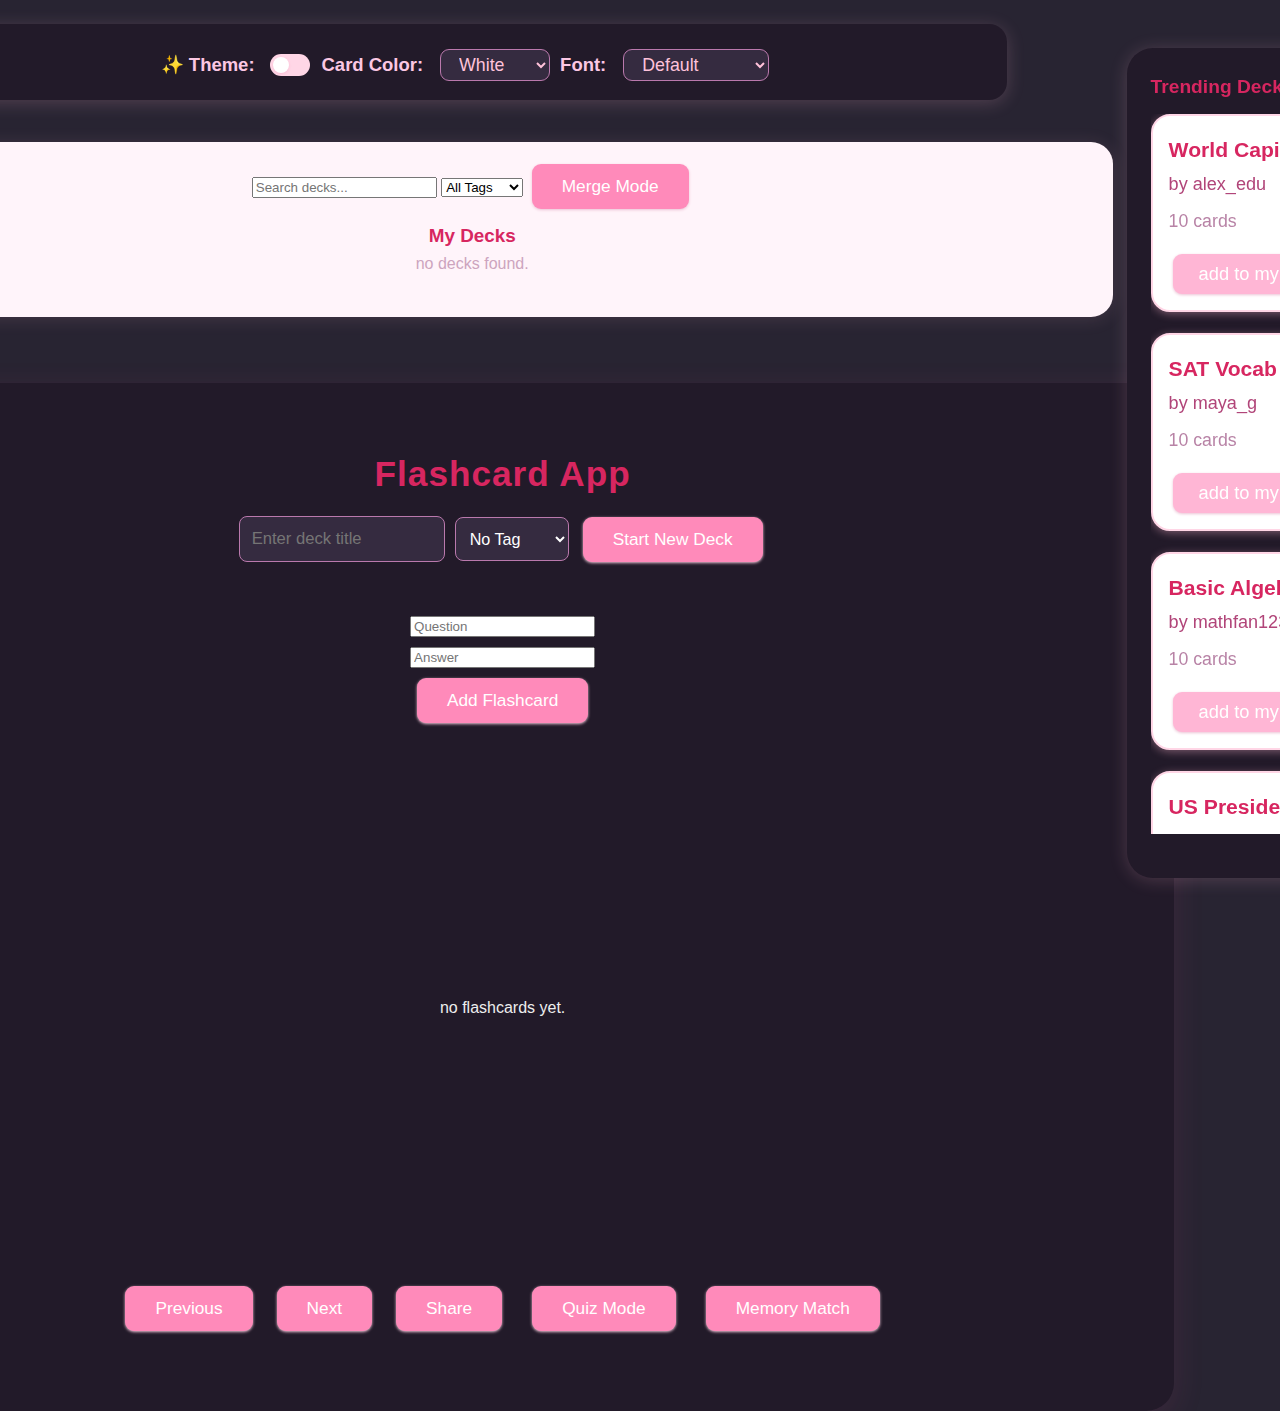
<file: index.html>
<!DOCTYPE html>
<html lang="en">
<head>
  <meta charset="UTF-8">
  <title>Flashcard App</title>
  <link rel="stylesheet" href="style.css">
</head>
<body>
  <div id="page-container">
    <main id="main-content">

      <div id="theme-area">
        <div class="theme-row">
          <span class="theme-label">✨ Theme:</span>
          <label class="switch">
            <input type="checkbox" id="dark-mode-toggle">
            <span class="slider"></span>
          </label>
          <span class="theme-label">Card Color:</span>
          <select id="card-color-select">
            <option value="#fff">White</option>
            <option value="#ffe0ec">Pink</option>
            <option value="#e6faff">Blue</option>
            <option value="#fff5e6">Orange</option>
            <option value="#f9f9f9">Gray</option>
            <option value="#e3f9ff">Cyan</option>
            <option value="#f3ffe6">Mint</option>
            <option value="#fff3e6">Peach</option>
            <option value="#f9ffe3">Yellow</option>
            <option value="#e9ffe6">Green</option>
            <option value="#f1e4ff">Purple</option>
          </select>
          <span class="theme-label">Font:</span>
          <select id="font-select">
            <option value="Segoe UI, Arial, sans-serif">Default</option>
            <option value="Comic Sans MS, Comic Sans, cursive">Comic Sans</option>
            <option value="Georgia, serif">Georgia</option>
            <option value="Courier New, monospace">Courier</option>
            <option value="Verdana, Geneva, sans-serif">Verdana</option>
          </select>
        </div>
      </div>

      <section id="my-decks-area">
        <div class="deck-tools">
          <input id="deck-search" placeholder="Search decks...">
          <select id="deck-filter">
            <option value="">All Tags</option>
            <option value="Biology">Biology</option>
            <option value="History">History</option>
            <option value="Math">Math</option>
            <option value="Favorites">Favorites</option>
            <option value="Language">Language</option>
            <option value="Other">Other</option>
          </select>
          <button id="merge-mode-btn" type="button">Merge Mode</button>
        </div>
        <h2 style="color:#d72660;font-size:1.18em;margin-bottom:8px;">My Decks</h2>
        <div id="user-menu"></div>
        <div id="merge-hint" style="display:none;color:#b14579;margin-top:7px;">Select two decks to merge.</div>
      </section>

      <div id="app">
        <h1>Flashcard App</h1>
        <div id="badge-area"></div>

        <form id="deck-form">
          <input id="deck-title-input" placeholder="Enter deck title" required>
          <select id="deck-tag-input">
            <option value="">No Tag</option>
            <option value="Biology">Biology</option>
            <option value="History">History</option>
            <option value="Math">Math</option>
            <option value="Favorites">Favorites</option>
            <option value="Language">Language</option>
            <option value="Other">Other</option>
          </select>
          <button type="submit">Start New Deck</button>
        </form>

        <div id="current-deck-title"></div>

        <form id="flashcard-form">
          <input id="question" placeholder="Question" required>
          <input id="answer" placeholder="Answer" required>
          <button type="submit">Add Flashcard</button>
        </form>

        <div id="flashcard-container"></div>
        <div class="controls-row" id="flashcard-controls"></div>

        <div class="controls-row">
          <button id="prev">Previous</button>
          <button id="next">Next</button>
          <button id="share-btn">Share</button>
          <button id="quiz-mode-btn" style="margin-left:10px;">Quiz Mode</button>
          <button id="memory-mode-btn" style="margin-left:10px;">Memory Match</button>
        </div>
        <div id="memory-timer" style="text-align:center;margin:12px 0 8px 0;font-size:1.09em;color:#b14579;display:none;"></div>
        <div id="memory-board" class="memory-board"></div>
      </div>
    </main>

    <aside id="trending-sidebar">
      <h2 class="trending-title">Trending Decks</h2>
      <div id="trending-decks"></div>
    </aside>

    <div id="quiz-modal" class="modal" style="display:none;">
      <div class="modal-content">
        <span class="close" id="close-quiz-btn">&times;</span>
        <div id="quiz-main"></div>
      </div>
    </div>
  </div>
  <script src="app.js"></script>
</body>
</html>

<!-- https://www.youtube.com/watch?v=xWdkt6KSirw tutorial card match :O-->
</file>
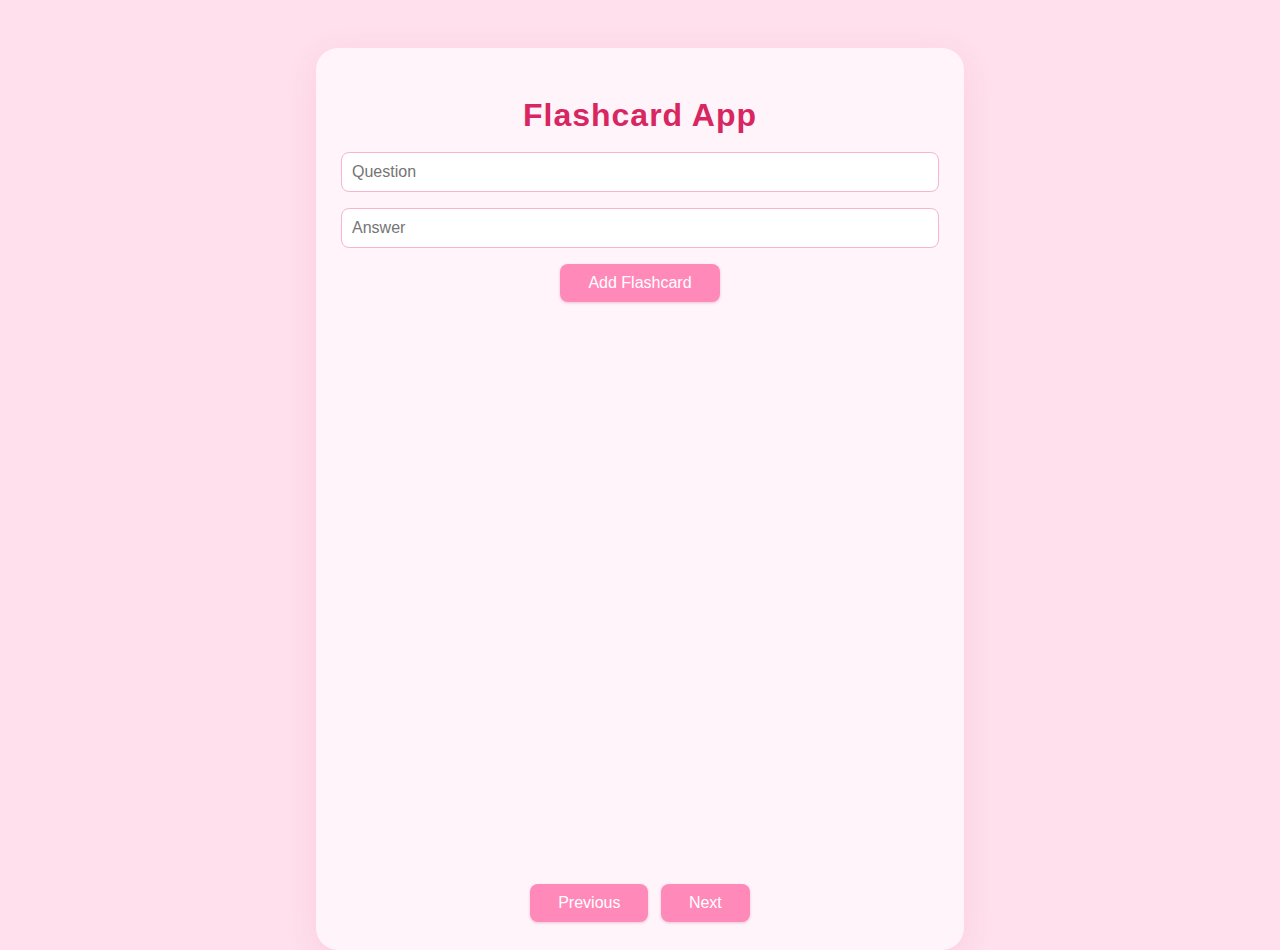
<file: flashcard-app/index.html>
<!DOCTYPE html>
<html lang="en">
<head>
  <meta charset="UTF-8">
  <title>Flashcard App</title>
  <link rel="stylesheet" href="style.css">
</head>
<body>
  <div id="app">
    <h1>Flashcard App</h1>
    <form id="flashcard-form">
      <input type="text" id="question" placeholder="Question" required>
      <input type="text" id="answer" placeholder="Answer" required>
      <button type="submit">Add Flashcard</button>
    </form>
    <div id="flashcard-container"></div>
    <button id="prev">Previous</button>
    <button id="next">Next</button>
  </div>
  <script src="app.js"></script>
</body>
</html>
</file>
<file: style.css>
body {
  font-family: 'Segoe UI', Arial, sans-serif;
  background: #ffe0ec;
  margin: 0;
  min-height: 100vh;
  transition: background .28s, color .18s;
}
body.dark {
  background: #282432;
  color: #eee;
}

#page-container {
  display: flex;
  align-items: flex-start;
  min-height: 100vh;
  width: 100vw;
  justify-content: center;
}

#main-content {
  flex: 1 1 0;
  max-width: 1400px;
  margin: 0 auto;
  display: flex;
  flex-direction: column;
  align-items: center;
}

/* Wider "my decks" and app card area */
#my-decks-area {
  width: 740px;
  max-width: 97vw;
  margin: 36px auto 22px auto;
  background: #fff4fa;
  border-radius: 22px;
  box-shadow: 0 2px 18px #fab3ce22;
  padding: 22px 20px 12px 20px;
  text-align: center;
}

#user-menu {
  display: flex;
  flex-wrap: wrap;
  gap: 22px;
  min-height: 44px;
  justify-content: center;
  margin-bottom: 6px;
}

/* My Decks Card Styles */
.user-deck {
  background: #fff;
  border: 2.5px solid #ffd6e6;
  border-radius: 20px;
  min-width: 250px;
  max-width: 320px;
  box-shadow: 0 2px 8px #fab3ce66;
  padding: 20px 18px 18px 18px;
  color: #d72660;
  font-size: 1.07rem;
  flex: 0 0 auto;
  display: flex;
  flex-direction: column;
  align-items: flex-start;
  gap: 7px;
  position: relative;
  cursor: pointer;
  transition: background .13s, border .13s, box-shadow .15s;
  margin-bottom: 0;
}
.user-deck.selected {
  background: #ffe0ec;
  border: 2.5px solid #d72660;
  box-shadow: 0 8px 24px #d7266035;
}
.user-deck-title {
  font-weight: bold;
  font-size: 1.18em;
  margin-bottom: 2px;
}
.user-deck-tag {
  font-size: 1.01em;
  color: #ba79ad;
  margin-bottom: 2px;
}
.user-deck-count {
  font-size: .99em;
  color: #b883a6;
}
.user-deck-delete {
  position: absolute;
  top: 10px;
  right: 14px;
  color: #d72660;
  background: none;
  border: none;
  font-size: 1.16em;
  cursor: pointer;
  opacity: 0.65;
  padding: 0;
  z-index: 2;
  transition: color .15s;
}
.user-deck-delete:hover {
  color: #c71046;
  opacity: 1;
}
.user-deck-dup, .user-deck-merge {
  position: absolute;
  bottom: 10px;
  right: 14px;
  background: #ffb6d5;
  color: #fff;
  border: none;
  border-radius: 7px;
  font-size: 1em;
  font-weight: 500;
  padding: 3px 13px;
  cursor: pointer;
  opacity: 0.87;
  margin-left: 3px;
  transition: background .13s;
}
.user-deck-dup:hover, .user-deck-merge:hover {
  background: #d72660;
  opacity: 1;
}
.user-deck-merge {
  right: 102px;
}

/* App Card */
#app {
  width: 900px;
  max-width: 99vw;
  margin: 44px auto 0 auto;
  padding: 48px 44px 40px 44px;
  background: #fff4fa;
  border-radius: 28px;
  box-shadow: 0 8px 32px rgba(220, 72, 140, 0.12);
  text-align: center;
  transition: background .3s;
}
body.dark #app {
  background: #221a29;
  color: #eee;
}

#theme-area {
  width: 100%;
  max-width: 1020px;
  margin: 24px auto 6px auto;
  background: #fff4fa;
  border-radius: 18px;
  box-shadow: 0 3px 18px #fab3ce33;
  text-align: center;
  font-size: 1.11em;
  padding: 14px 32px 8px 32px;
  color: #b14579;
  display: flex;
  justify-content: center;
  align-items: center;
  min-height: 54px;
}
body.dark #theme-area { background: #221a29; color: #fbc7e3; }

.theme-row {
  display: flex;
  align-items: center;
  justify-content: center;
  flex-wrap: wrap;
  gap: 10px;
}

.theme-label {
  font-weight: 600;
  font-size: 1.04em;
  margin-right: 5px;
}

/* Cute toggle switch */
.switch {
  position: relative;
  display: inline-block;
  width: 40px;
  height: 22px;
  margin-right: 2px;
}
.switch input {
  opacity: 0;
  width: 0;
  height: 0;
}
.slider {
  position: absolute;
  cursor: pointer;
  top: 0; left: 0; right: 0; bottom: 0;
  background-color: #ffd6e6;
  border-radius: 22px;
  transition: .4s;
}
.slider:before {
  position: absolute;
  content: "";
  height: 16px; width: 16px;
  left: 3px; bottom: 3px;
  background-color: #fff;
  border-radius: 50%;
  transition: .4s;
  box-shadow: 0 1px 3px #d7266022;
}
.switch input:checked + .slider {
  background-color: #b883a6;
}
.switch input:checked + .slider:before {
  transform: translateX(18px);
}
.slider:active:before {
  width: 20px;
}
#card-color-select, #font-select {
  padding: 4px 14px;
  border-radius: 9px;
  border: 1.5px solid #fab3ce;
  background: #fff4fa;
  color: #b14579;
  font-size: 1em;
  font-weight: 500;
  margin-left: 2px;
  transition: border .13s;
}
body.dark #card-color-select, body.dark #font-select {
  background: #352b40;
  color: #ffc2da;
  border-color: #ba79ad;
}

h1 {
  color: #d72660;
  font-weight: 700;
  margin-bottom: 22px;
  letter-spacing: 1px;
  font-size: 2.2rem;
}
#badge-area {
  margin-bottom: 14px;
}
form {
  display: flex;
  gap: 10px;
  margin-bottom: 15px;
  flex-direction: column;
  align-items: center;
}
#deck-form {
  margin-bottom: 14px;
  flex-direction: row;
  gap: 8px;
  justify-content: center;
}
#deck-title-input {
  padding: 12px;
  width: 180px;
  border: 1.5px solid #fab3ce;
  border-radius: 8px;
  margin-right: 2px;
  background: #fff;
  font-size: 1.04rem;
}
body.dark #deck-title-input { background: #352b40; color: #fff; border-color: #ba79ad; }
#deck-tag-input {
  padding: 11px 10px;
  border: 1.5px solid #fab3ce;
  border-radius: 8px;
  background: #fff;
  font-size: 1.01rem;
  margin-right: 2px;
}
body.dark #deck-tag-input { background: #352b40; color: #fff; border-color: #ba79ad; }
#current-deck-title {
  color: #d72660;
  font-size: 1.18em;
  font-weight: bold;
  margin-bottom: 6px;
  min-height: 1.8em;
  letter-spacing: .3px;
}
body.dark #current-deck-title { color: #ffc2da; }
input[type="text"]:not(#deck-title-input) {
  padding: 12px;
  width: 96%;
  border: 1.5px solid #fab3ce;
  border-radius: 8px;
  margin-bottom: 6px;
  background: #fff;
  font-size: 1.08rem;
}
body.dark input[type="text"]:not(#deck-title-input) { background: #352b40; color: #fff; border-color: #ba79ad; }
button {
  padding: 12px 30px;
  background: #ff8aba;
  color: #fff;
  border: none;
  border-radius: 9px;
  font-weight: 500;
  font-size: 1.08rem;
  margin: 0 4px;
  cursor: pointer;
  box-shadow: 0 1px 3px #ecc2d4;
  transition: background 0.15s, box-shadow 0.12s;
}
button:hover {
  background: #d72660;
  box-shadow: 0 2px 6px #d7266025;
}
.controls-row {
  display: flex;
  justify-content: center;
  gap: 16px;
  margin-bottom: 18px;
}
#flashcard-controls {
  gap: 8px;
  margin-bottom: 6px;
}
#flashcard-container {
  display: flex;
  justify-content: center;
  align-items: center;
  height: 60vh;
  margin-bottom: 2px;
}
#card, .quiz-card {
  background: var(--card-color, #fff);
  color: #d72660;
  font-size: 2.1rem;
  font-weight: 600;
  padding: 52px 44px;
  min-width: 370px;
  min-height: 230px;
  max-width: 88vw;
  max-height: 62vh;
  border: 2.5px solid #fab3ce;
  border-radius: 22px;
  box-shadow: 0 6px 28px #fab3ce44;
  display: flex;
  align-items: center;
  justify-content: center;
  cursor: pointer;
  user-select: none;
  transition: box-shadow 0.18s, background .22s;
}
#card:hover, .quiz-card:hover {
  box-shadow: 0 12px 32px #d7266055;
}
body.dark #card, body.dark .quiz-card {
  border-color: #ba79ad;
  color: #ffc2da;
}
.quiz-card {
  display: flex;
  flex-direction: column;
  align-items: center;
  justify-content: center;
  box-sizing: border-box;
}
.quiz-q {
  width: 100%;
  word-break: break-word;
  text-align: center;
  font-size: 1.22em;
  font-weight: 600;
  color: #d72660;
  margin-bottom: 16px;
}
body.dark .quiz-q { color: #ffc2da; }
.quiz-a {
  width: 100%;
  word-break: break-word;
  text-align: center;
  margin-bottom: 24px;
  font-size: 1.12em;
  color: #222;
}
body.dark .quiz-a { color: #ffc2da; }
.quiz-btn-row {
  width: 100%;
  display: flex;
  justify-content: center;
  gap: 18px;
  margin-bottom: 8px;
}
.quiz-flag {
  font-size: 1.06em;
  color: #b14579;
  margin-top: 12px;
}
body.dark .quiz-flag { color: #ffc2da; }
.quiz-mistake {
  color: #d72660;
  font-weight: bold;
  font-size: 1em;
  margin-top: 6px;
}
.quiz-summary {
  margin-top: 14px;
  font-size: 1.13em;
  color: #444;
}
body.dark .quiz-summary { color: #ffc2da; }

.badge {
  display: inline-block;
  background: #ffe0ec;
  color: #d72660;
  border: 2px solid #d72660;
  border-radius: 14px;
  padding: 4px 13px 4px 10px;
  font-size: 1.04em;
  font-weight: 500;
  margin-right: 8px;
  margin-bottom: 3px;
  box-shadow: 0 1px 4px #fab3ce44;
  vertical-align: middle;
  line-height: 1.6em;
}
body.dark .badge {
  background: #221a29;
  color: #ffc2da;
  border-color: #ffc2da;
}

#trending-sidebar {
  width: 380px;
  min-width: 260px;
  background: #fff4fa;
  border-radius: 26px;
  margin: 48px 50px 0 28px;
  box-shadow: 0 2px 18px #fab3ce33;
  padding: 28px 20px 44px 24px;
  position: sticky;
  top: 28px;
  height: fit-content;
  max-height: 92vh;
  overflow-y: auto;
  z-index: 2;
}
body.dark #trending-sidebar { background: #221a29; }
#trending-sidebar .trending-title {
  text-align: left;
  margin-top: 0;
  font-size: 1.2em;
  color: #d72660;
}
#trending-decks {
  display: flex;
  flex-direction: column;
  gap: 21px;
  margin-top: 5px;
  max-height: 80vh;
  overflow-y: auto;
}
.trending-deck {
  background: #fff;
  border: 2.5px solid #ffd6e6;
  border-radius: 19px;
  min-width: 160px;
  max-width: 320px;
  box-shadow: 0 2px 8px #fab3ce66;
  padding: 22px 16px 16px 16px;
  color: #d72660;
  font-size: 1.12rem;
  flex: 0 0 auto;
  transition: transform .13s;
  cursor: pointer;
  display: flex;
  flex-direction: column;
  align-items: flex-start;
  gap: 10px;
}
.trending-deck:hover {
  transform: translateY(-6px) scale(1.045);
  box-shadow: 0 8px 24px #d7266055;
}
.trending-deck-title {
  font-weight: bold;
  font-size: 1.18em;
  margin-bottom: 2px;
}
.trending-deck-author {
  font-size: 1.01em;
  color: #b14579;
  margin-bottom: 6px;
}
.trending-deck-count {
  font-size: .99em;
  color: #b883a6;
  margin-bottom: 6px;
}
.trending-add-btn {
  margin-top: 6px;
  background: #ffb6d5;
  color: #fff;
  font-size: 1.02em;
  padding: 9px 26px;
  border-radius: 9px;
  border: none;
  font-weight: 500;
  transition: background .13s;
}
.trending-add-btn:hover {
  background: #d72660;
}
.flashcard-move-btn {
  background: #ffe0ec;
  color: #b14579;
  border: none;
  border-radius: 7px;
  font-size: 1.15em;
  margin: 0 2px;
  padding: 2px 11px;
  cursor: pointer;
  transition: background .13s;
  vertical-align: middle;
}
.flashcard-move-btn:hover {
  background: #d72660;
  color: #fff;
}
body.dark .flashcard-move-btn { background: #352b40; color: #ffc2da; }
body.dark .flashcard-move-btn:hover { background: #ffc2da; color: #b14579; }

.modal {
  display: block;
  position: fixed;
  z-index: 9999;
  left: 0; top: 0;
  width: 100vw; height: 100vh;
  overflow: auto;
  background: rgba(60, 40, 90, 0.30);
}
.modal-content {
  background: #fff4fa;
  margin: 64px auto;
  padding: 28px 22px 18px 22px;
  border-radius: 18px;
  box-shadow: 0 7px 36px #d7266011;
  width: 90vw; max-width: 420px;
  min-height: 160px;
  position: relative;
  text-align: center;
  font-size: 1.1em;
}
body.dark .modal-content { background: #221a29; color: #ffc2da; }
.close {
  position: absolute;
  top: 13px; right: 16px;
  color: #d72660;
  font-size: 2em;
  font-weight: 700;
  cursor: pointer;
  transition: color .16s;
}
.close:hover { color: #c71046; }

@media (max-width: 1600px) {
  #main-content { max-width: 99vw; }
  #my-decks-area, #app { width: 98vw; }
  #trending-sidebar { margin-right: 18px; }
}
@media (max-width: 1200px) {
  #my-decks-area, #app, #trending-sidebar { width: 99vw; padding-left: 2vw; padding-right: 2vw; }
  #main-content { max-width: 99vw; }
  #trending-sidebar { margin: 22px auto 0 auto; }
  #page-container { flex-direction: column; align-items: center; }
}
@media (max-width: 900px) {
  #my-decks-area, #app, #trending-sidebar { width: 99vw !important; padding: 10px 1vw !important; }
  .user-deck, .trending-deck { min-width: 94vw; max-width: 99vw; }
  .modal-content { max-width: 99vw; }
}
.memory-board {
  display: grid;
  grid-template-columns: repeat(auto-fit, minmax(100px,1fr));
  gap: 12px;
  max-width: 600px;
  margin: 20px auto;
}
.memory-card {
  background: #ffe0ec;
  border: 2px solid #fab3ce;
  border-radius: 12px;
  height: 100px;
  display: flex;
  align-items: center;
  justify-content: center;
  font-size: 1.1rem;
  cursor: pointer;
  user-select: none;
  transition: background .16s, color .16s;
}
.memory-card.flipped {
  background: #fff4fa;
}
.memory-card.matched {
  background: #d72660;
  color: #fff;
  border-color: #d72660;
  cursor: default;
}
#memory-timer {
  font-family: 'Segoe UI', Arial, sans-serif;
  letter-spacing: 0.5px;
}

.hidden {visibility: hidden;}
</file>
<file: flashcard-app/style.css>
body {
  font-family: 'Segoe UI', Arial, sans-serif;
  background: #ffe0ec;
  margin: 0;
  min-height: 100vh;
}

#app {
  max-width: 600px;
  margin: 48px auto 0 auto;
  padding: 28px 24px;
  background: #fff4fa;
  border-radius: 22px;
  box-shadow: 0 8px 32px rgba(220, 72, 140, 0.12);
  text-align: center;
}

h1 {
  color: #d72660;
  font-weight: 600;
  margin-bottom: 18px;
  letter-spacing: 1px;
}

form {
  display: flex;
  gap: 10px;
  margin-bottom: 22px;
  flex-direction: column;
  align-items: center;
}

input[type="text"] {
  padding: 10px;
  width: 96%;
  border: 1.5px solid #fab3ce;
  border-radius: 8px;
  margin-bottom: 6px;
  background: #fff;
  font-size: 1rem;
}

button {
  padding: 10px 28px;
  background: #ff8aba;
  color: #fff;
  border: none;
  border-radius: 8px;
  font-weight: 500;
  font-size: 1rem;
  margin: 0 4px;
  cursor: pointer;
  box-shadow: 0 1px 3px #ecc2d4;
  transition: background 0.15s;
}
button:hover {
  background: #d72660;
}

#flashcard-container {
  display: flex;
  justify-content: center;
  align-items: center;
  height: 60vh; 
  /* 60% ^^*/
  margin-bottom: 20px;
}

#card {
  background: #fff;
  color: #d72660;
  font-size: 1.8rem;
  font-weight: 500;
  padding: 44px 32px;
  min-width: 300px;
  min-height: 200px;
  max-width: 80vw;
  max-height: 60vh;
  border: 2.5px solid #fab3ce;
  border-radius: 20px;
  box-shadow: 0 6px 24px #fab3ce44;
  display: flex;
  align-items: center;
  justify-content: center;
  cursor: pointer;
  user-select: none;
  transition: box-shadow 0.18s;
}
#card:hover {
  box-shadow: 0 12px 32px #d7266055;
}

@media (max-width: 600px) {
  #app {
    max-width: 98vw;
    padding: 10px 2vw;
  }
  #card {
    min-width: 60vw;
    padding: 28px 8vw;
    font-size: 1.1rem;
  }
}
</file>
